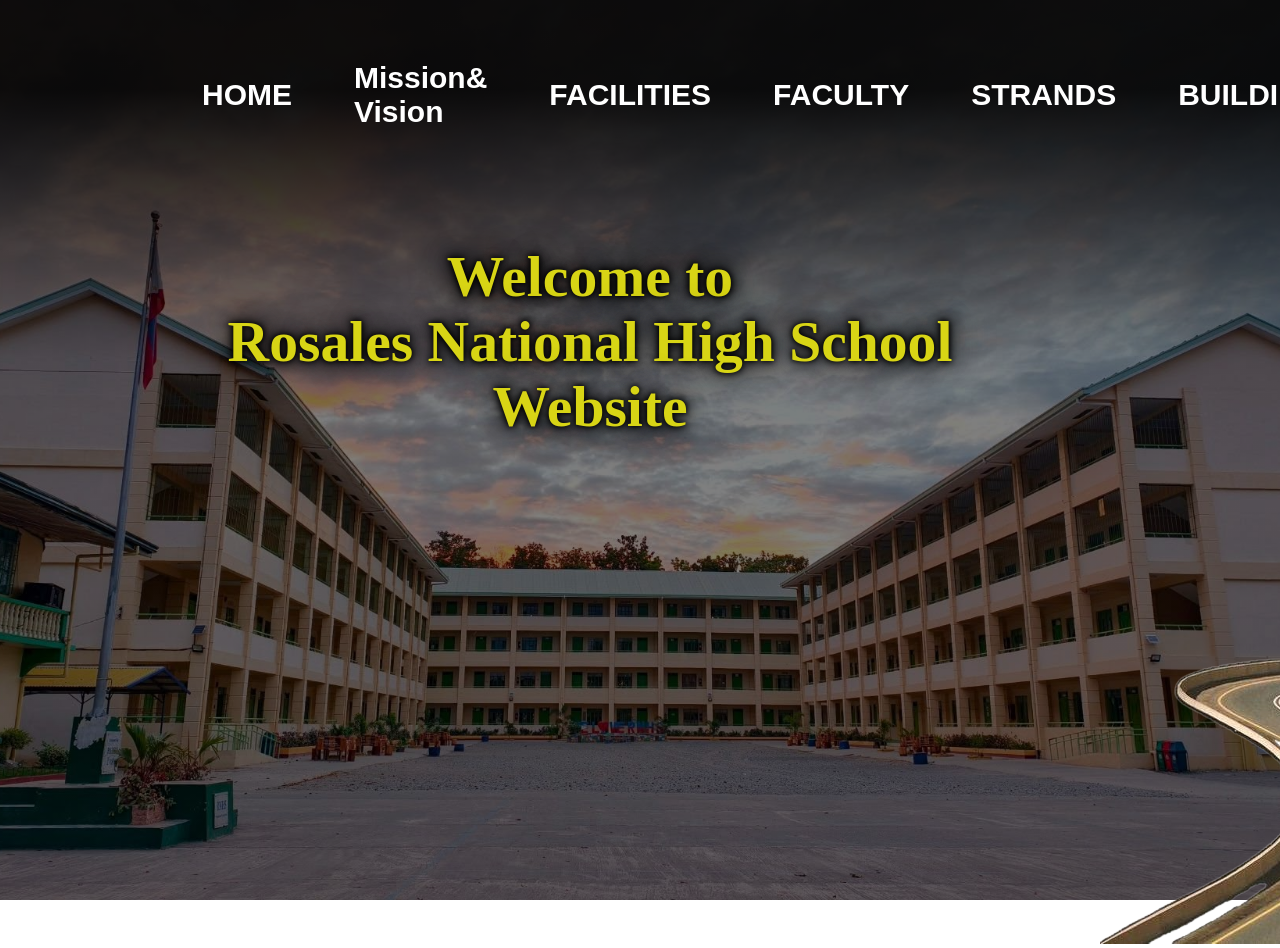
<file: index.html>
<!DOCTYPE html>
<html>
<head>
<title>RNHS web design</title>
<link rel="stylesheet" href="styles.css">
</head>




<body>
<div class="main">
<div class="navbar">
<div class="icon">
<div class="logo"><img src="rosaleslogo.png"></div>

</div>
<div>
<div>

    <div class="menu">
        <ui>
           <li><a href="./index.html">HOME</a></li> 
           <li><a href="./mnv.html">Mission& Vision</a></li> 
           <li><a href="./fas.html">FACILITIES</a></li> 
           <li><a href="./faculties.html">FACULTY</a></li> 
           <li><a href="./strand.html">STRANDS</a></li> 
           <li><a href="./map.html">BUILDINGS</a></li>
           <br>
           <br>
           <br>
           <br>
           <br>
           <br>
           <li><a href="./saul%20goodman.html">ALL RIGHTS RESERVED BY:</a></li> 
        </ui>
    </div>

</div>

<div>




    
   
    
     <br>
    <br>
    <br> <br>
    <br>
    <br>
    <br>
    <br>
     <br>
    <br>
    <br> <br>
    <br>
    <div class="glow">
    <h1>Welcome to <br><span>Rosales National High School <br>Website</span></h1>
</div>

 <div class="nice">
    <br> 
    <br>
<img src="nice.png">


</body>
</file>
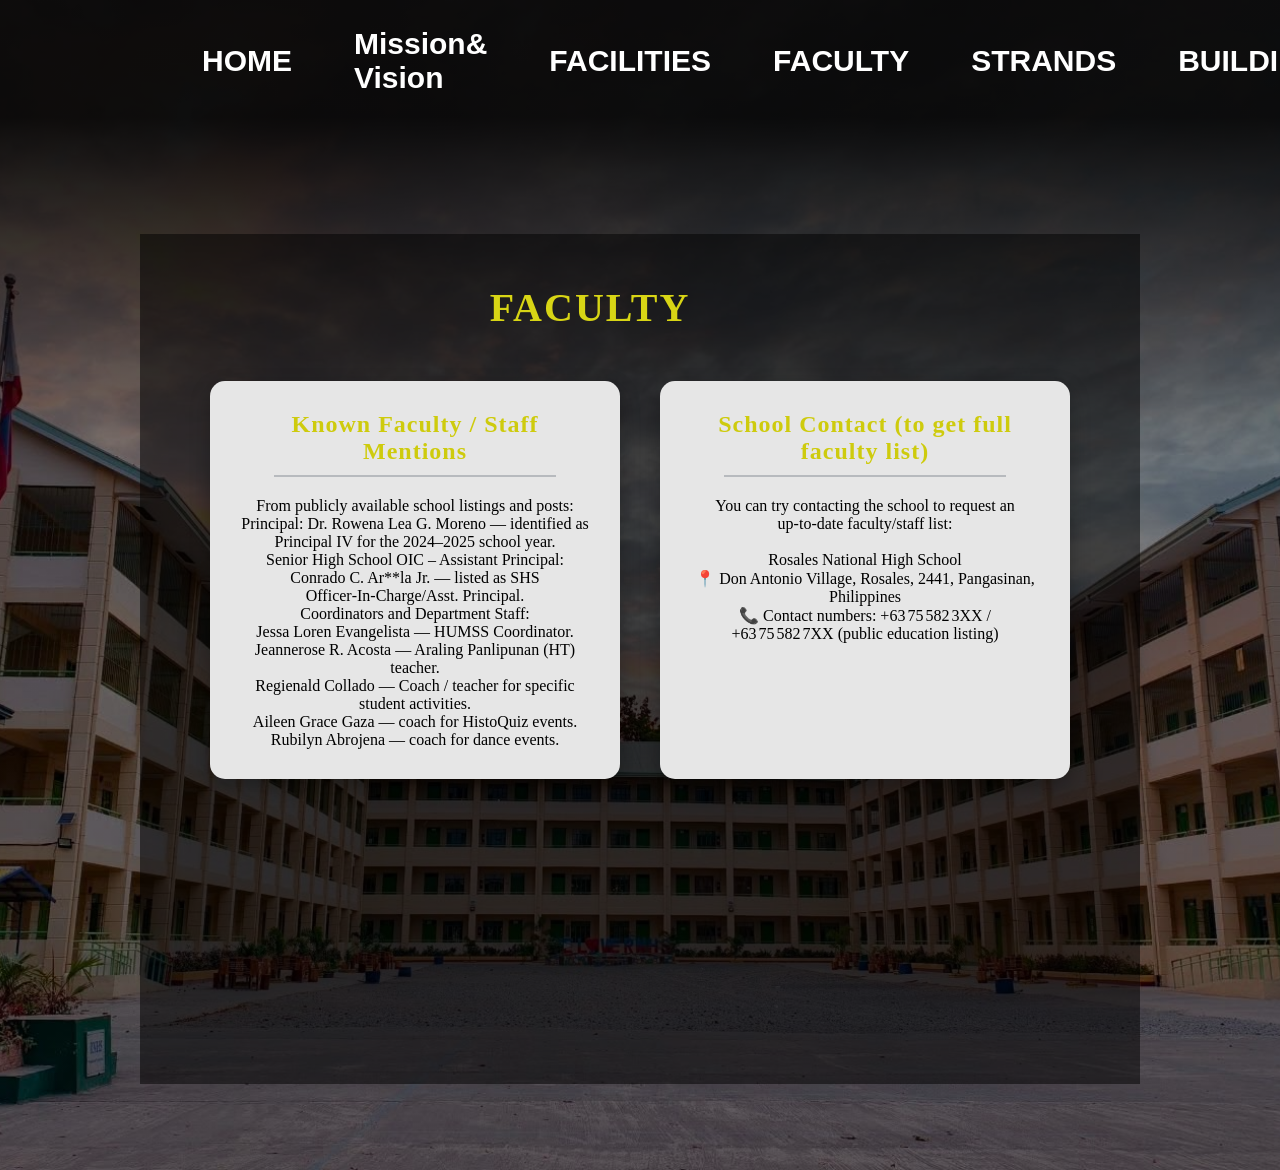
<file: faculties.html>
<!DOCTYPE html>
<html>
<head>
<title>RNHS web design</title>
<link rel="stylesheet" href="stylefac.css">
</head>




<body>
<div class="main">
<div class="navbar">
<div class="icon">
<div class="logo"><img src="rosaleslogo.png"></div>

</div>
<div>
<div>

    <div class="menu">
        <ui>
           <li><a href="./index.html">HOME</a></li> 
           <li><a href="./mnv.html">Mission& Vision</a></li> 
           <li><a href="./fas.html">FACILITIES</a></li> 
           <li><a href="./faculties.html">FACULTY</a></li> 
           <li><a href="./strand.html">STRANDS</a></li> 
           <li><a href="./map.html">BUILDINGS</a></li> 
        </ui>
    </div>

</div>

<div>




    
   
    
     <br>
    <br>
    <br> <br>
    <br>
    <br>
    <br>
    <br>
     <br>
    <br>
    <br> <br>
    <br>
    <div class="overlay">
        <h1 class="title">FACULTY</h1>

        <div class="card-container">
            <div class="card">
                <h2>Known Faculty / Staff Mentions</h2>
                <hr>
                <p>
                    

From publicly available school listings and posts:<br>

Principal: Dr. Rowena Lea G. Moreno — identified as Principal IV for the 2024–2025 school year.

<br>Senior High School OIC – Assistant Principal: Conrado C. Ar**la Jr. — listed as SHS Officer‑In‑Charge/Asst. Principal.

<br>Coordinators and Department Staff:

<br>Jessa Loren Evangelista — HUMSS Coordinator.

<br>Jeannerose R. Acosta — Araling Panlipunan (HT) teacher.

<br>Regienald Collado — Coach / teacher for specific student activities.

<br>Aileen Grace Gaza — coach for HistoQuiz events.

<br>Rubilyn Abrojena — coach for dance events.
            </div>

            <div class="card">
                <h2>School Contact (to get full faculty list)</h2>
                <hr>
                <p>
                    You can try contacting the school to request an up‑to‑date faculty/staff list: <br>

<br>Rosales National High School

<br>📍 Don Antonio Village, Rosales, 2441, Pangasinan, Philippines

<br>📞 Contact numbers: +63 75 582 3XX / +63 75 582 7XX (public education listing)
                </p>
            
        </div>
    </div>

 

</body>
</file>
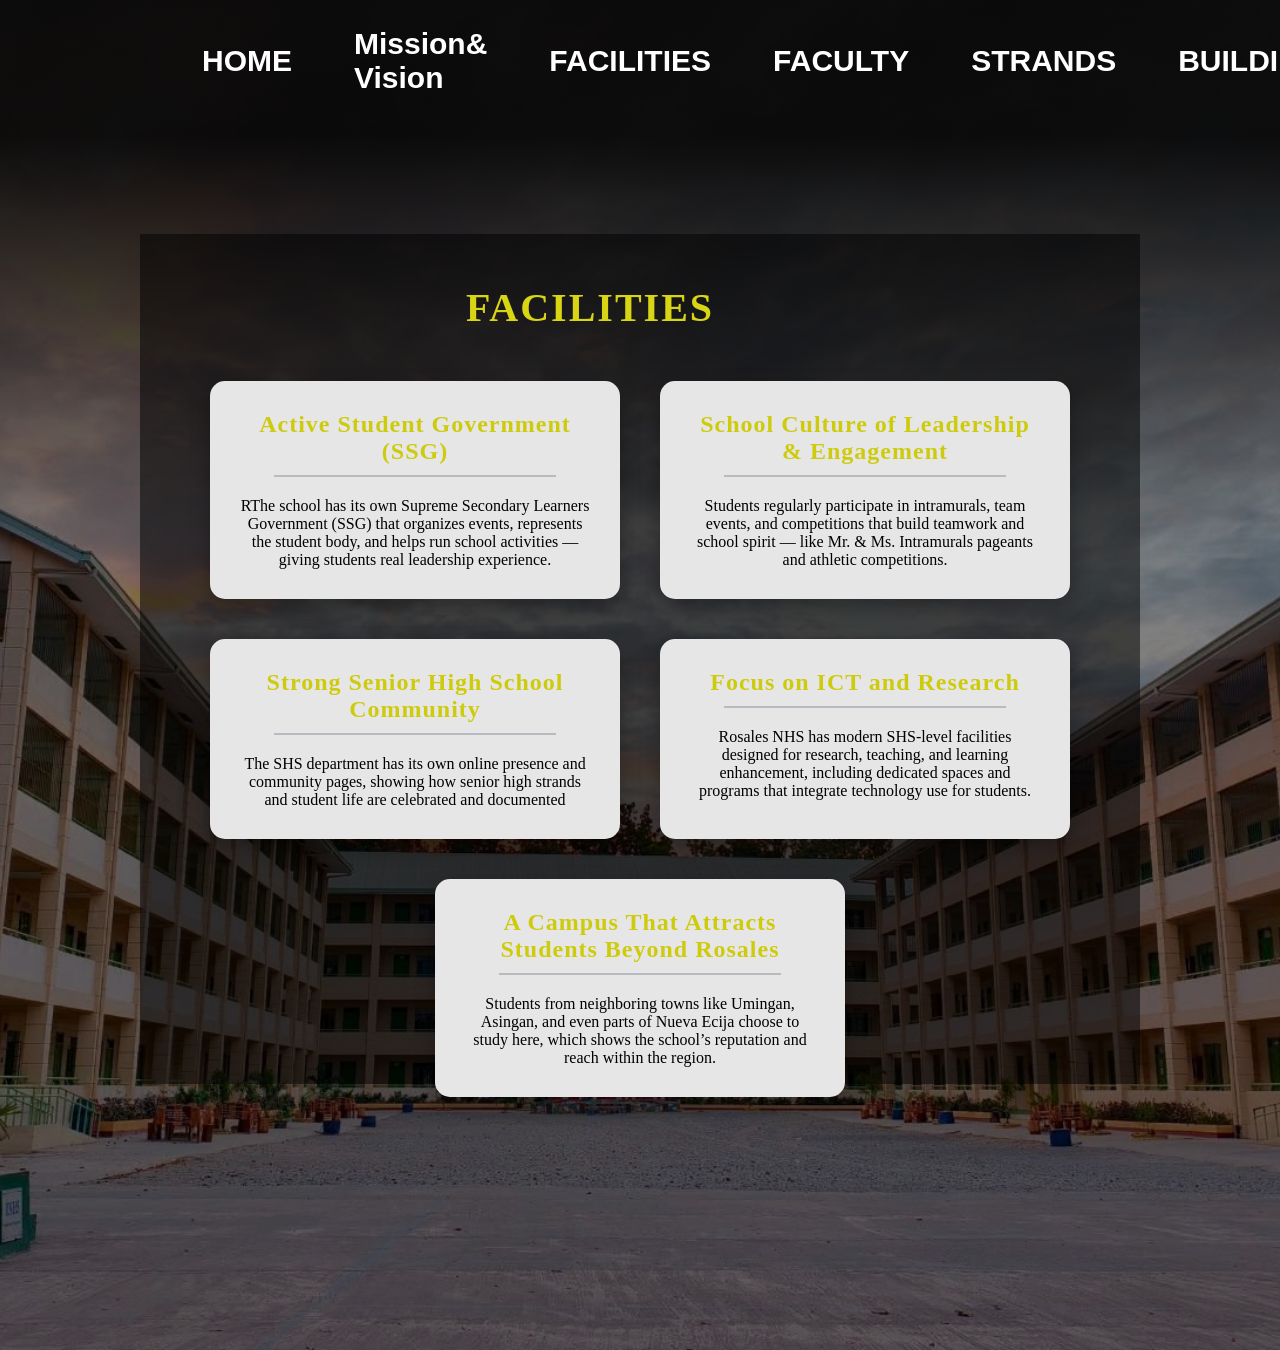
<file: fas.html>
<!DOCTYPE html>
<html>
<head>
<title>RNHS web design</title>
<link rel="stylesheet" href="stylefas.css">
</head>




<body>
<div class="main">
<div class="navbar">
<div class="icon">
<div class="logo"><img src="rosaleslogo.png"></div>

</div>
<div>
<div>

    <div class="menu">
        <ui>
           <li><a href="./index.html">HOME</a></li> 
           <li><a href="./mnv.html">Mission& Vision</a></li> 
           <li><a href="./fas.html">FACILITIES</a></li> 
           <li><a href="./faculties.html">FACULTY</a></li> 
           <li><a href="./strand.html">STRANDS</a></li> 
           <li><a href="./map.html">BUILDINGS</a></li>  
        </ui>
    </div>

</div>

<div>




    
   
    
     <br>
    <br>
    <br> <br>
    <br>
    <br>
    <br>
    <br>
     <br>
    <br>
    <br> <br>
    <br>
    <div class="overlay">
        <h1 class="title">FACILITIES</h1>

        <div class="card-container">
            <div class="card">
                <h2>Active Student Government (SSG)</h2>
                <hr>
                <p>
                    RThe school has its own Supreme Secondary Learners Government (SSG) that organizes events, represents the student body, and helps run school activities — giving students real leadership experience.
                </p>
            </div>

            <div class="card">
                <h2>School Culture of Leadership & Engagement</h2>
                <hr>
                <p>
                    Students regularly participate in intramurals, team events, and competitions that build teamwork and school spirit — like Mr. & Ms. Intramurals pageants and athletic competitions.
                </p>
            </div>
            <div class="card">
                <h2>Strong Senior High School Community</h2>
                <hr>
                <p>
                   The SHS department has its own online presence and community pages, showing how senior high strands and student life are celebrated and documented
                </p>
            </div><div class="card">
                <h2>Focus on ICT and Research</h2>
                <hr>
                <p>
                    Rosales NHS has modern SHS‑level facilities designed for research, teaching, and learning enhancement, including dedicated spaces and programs that integrate technology use for students.
                </p>
            </div><div class="card">
                <h2>A Campus That Attracts Students Beyond Rosales</h2>
                <hr>
                <p>
                   Students from neighboring towns like Umingan, Asingan, and even parts of Nueva Ecija choose to study here, which shows the school’s reputation and reach within the region.
                </p>
            </div>
        </div>
    </div>

 

</body>
</file>
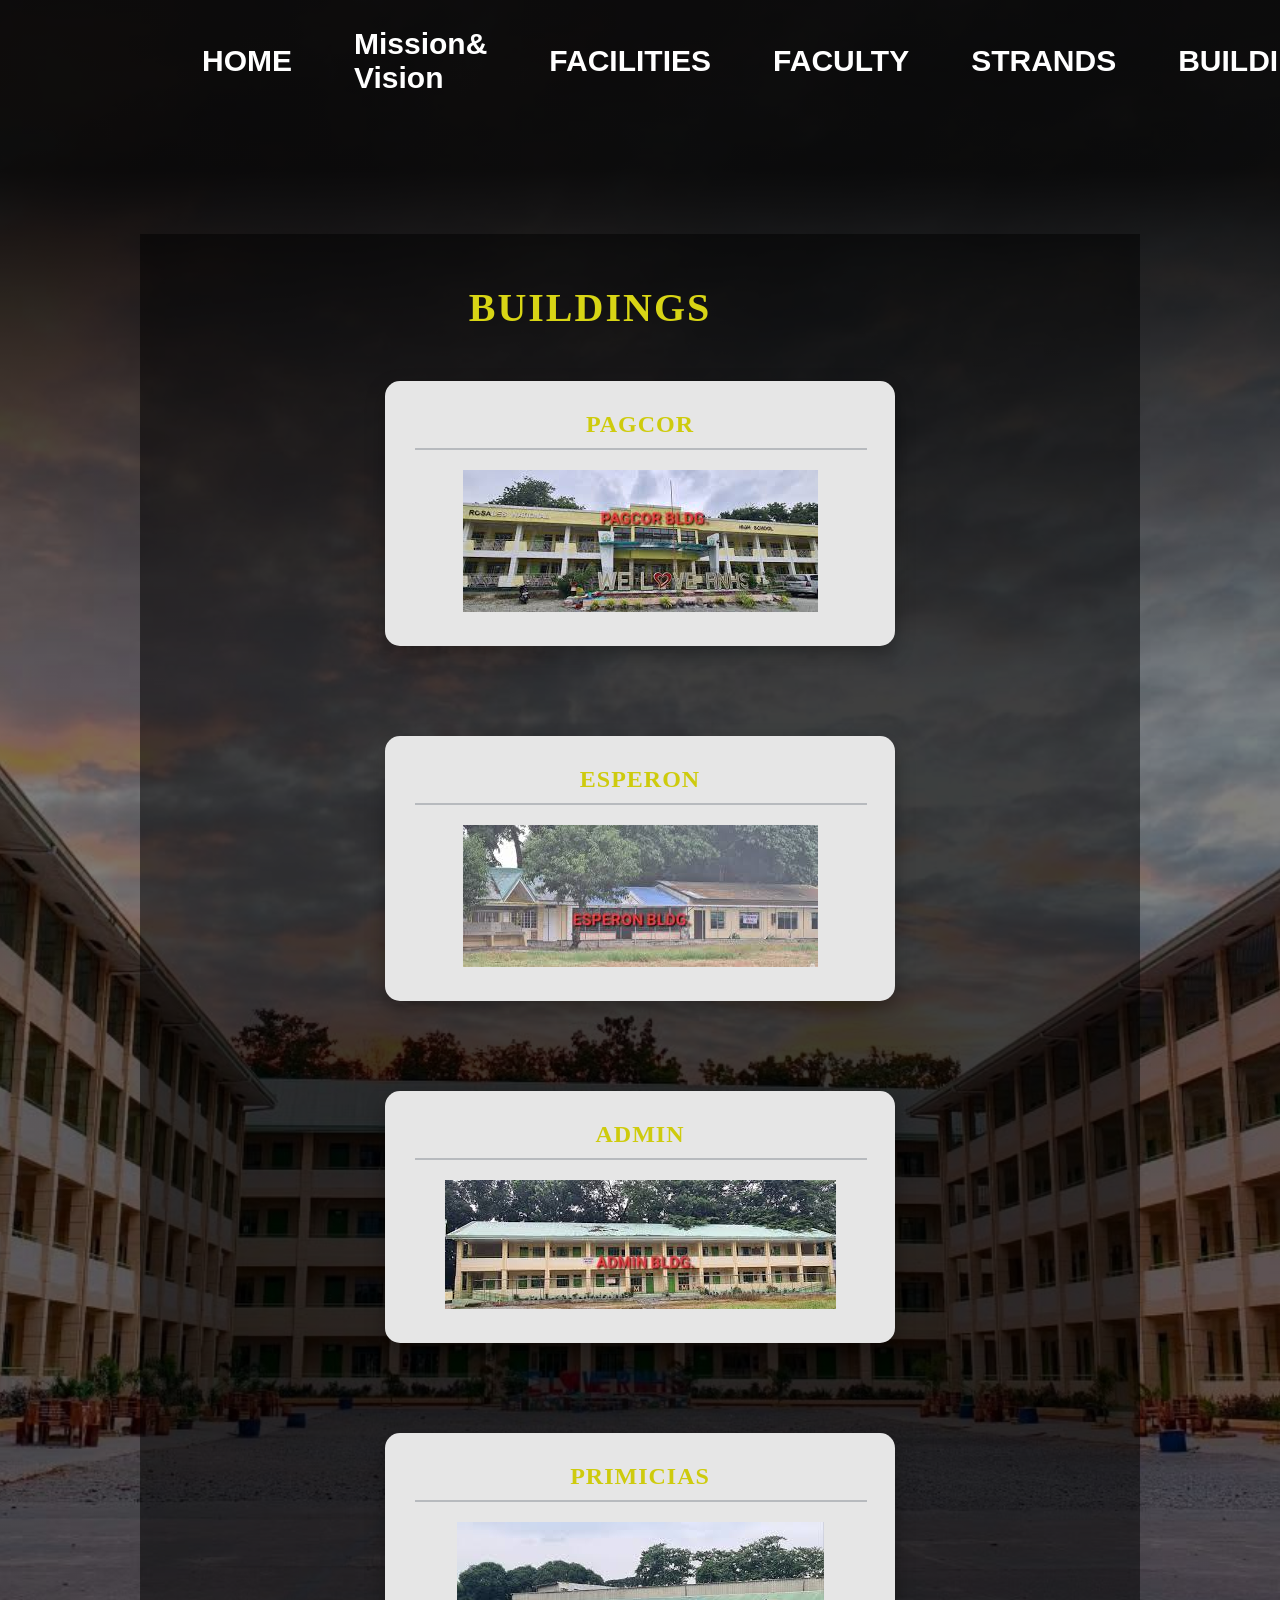
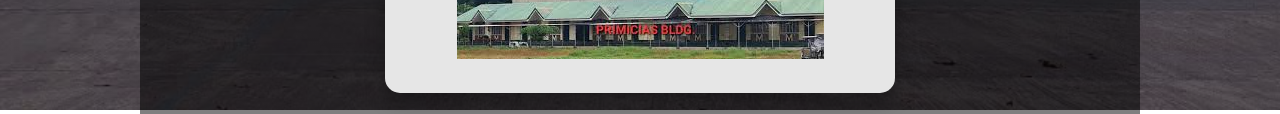
<file: map.html>
<!DOCTYPE html>
<html>
<head>
<title>RNHS web design</title>
<link rel="stylesheet" href="stylemap.css">
</head>




<body>
<div class="main">
<div class="navbar">
<div class="icon">
<div class="logo"><img src="rosaleslogo.png"></div>

</div>
<div>
<div>

    <div class="menu">
        <ui>
           <li><a href="./index.html">HOME</a></li> 
           <li><a href="./mnv.html">Mission& Vision</a></li> 
           <li><a href="./fas.html">FACILITIES</a></li> 
           <li><a href="./faculties.html">FACULTY</a></li> 
           <li><a href="./strand.html">STRANDS</a></li> 
           <li><a href="./map.html">BUILDINGS</a></li>  
        </ui>
    </div>

</div>

<div>




    
   
    
     <br>
    <br>
    <br> <br>
    <br>
    <br>
    <br>
    <br>
     <br>
    <br>
    <br> <br>
    <br>
    <div class="overlay">
        <h1 class="title">BUILDINGS</h1>

        <div class="card-container">
            <div class="card">
                <h2>PAGCOR</h2>
                <hr>
                <img src="pag.jpg" alt="pagcor of image">
            </div>

            <div class="card-container">
            <div class="card">
                <h2>ESPERON</h2>
                <hr>
                <img src="es.jpg" alt="pagcor of image">
            </div>
            <div class="card-container">
            <div class="card">
                <h2>ADMIN</h2>
                <hr>
                <img src="ad.jpg" alt="pagcor of image">
            </div>
            <div class="card-container">
            <div class="card">
                <h2>PRIMICIAS</h2>
                <hr>
                <img src="pri.jpg" alt="pagcor of image">
            </div>
        </div>
    </div>

 

</body>
</file>
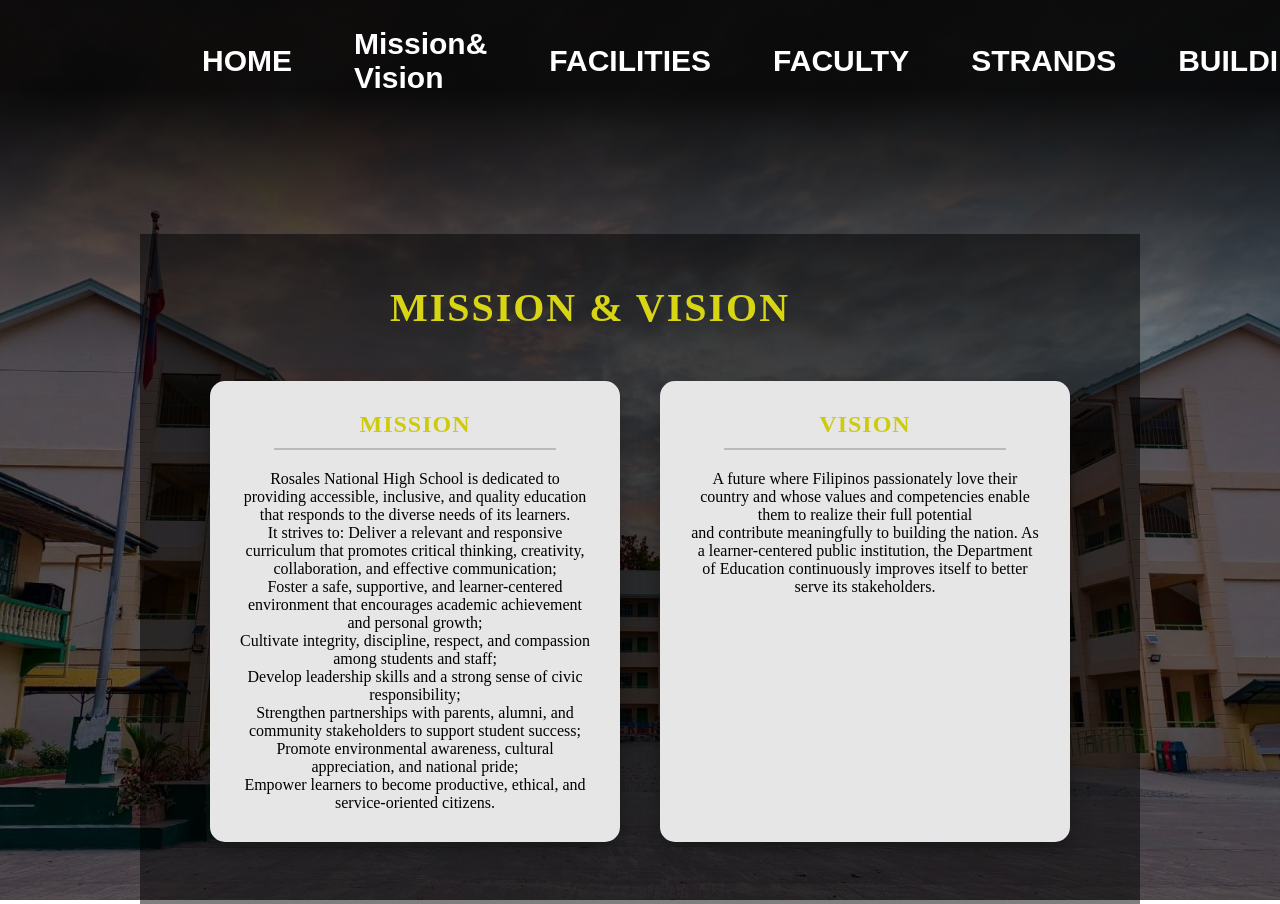
<file: mnv.html>
<!DOCTYPE html>
<html>
<head>
<title>RNHS web design</title>
<link rel="stylesheet" href="stylemnv.css">
</head>




<body>
<div class="main">
<div class="navbar">
<div class="icon">
<div class="logo"><img src="rosaleslogo.png"></div>

</div>
<div>
<div>

    <div class="menu">
        <ui>
           <li><a href="./index.html">HOME</a></li> 
           <li><a href="./mnv.html">Mission& Vision</a></li> 
           <li><a href="./fas.html">FACILITIES</a></li> 
           <li><a href="./faculties.html">FACULTY</a></li> 
           <li><a href="./strand.html">STRANDS</a></li> 
           <li><a href="./map.html">BUILDINGS</a></li>  
        </ui>
    </div>

</div>

<div>




    
   
    
     <br>
    <br>
    <br> <br>
    <br>
    <br>
    <br>
    <br>
     <br>
    <br>
    <br> <br>
    <br>
    <div class="overlay">
        <h1 class="title">MISSION & VISION</h1>

        <div class="card-container">
            <div class="card">
                <h2>MISSION</h2>
                <hr>
                <p>
                    Rosales National High School is dedicated to providing accessible, inclusive, and quality education that responds to the diverse needs of its learners.<br> It strives to:

Deliver a relevant and responsive curriculum that promotes critical thinking, creativity, collaboration, and effective communication;<br>

Foster a safe, supportive, and learner-centered environment that encourages academic achievement and personal growth;<br>

Cultivate integrity, discipline, respect, and compassion among students and staff;<br>

Develop leadership skills and a strong sense of civic responsibility;<br>

Strengthen partnerships with parents, alumni, and community stakeholders to support student success;<br>

Promote environmental awareness, cultural appreciation, and national pride;<br>

Empower learners to become productive, ethical, and service-oriented citizens.
                </p>
            </div>

            <div class="card">
                <h2>VISION</h2>
                <hr>
                <p>
                    A future where Filipinos passionately love their country and whose values and competencies enable them to realize their full potential<br> and contribute meaningfully to building the nation.
As a learner-centered public institution, the Department of Education continuously improves itself to better serve its stakeholders.
                </p>
            </div>
        </div>
    </div>

 

</body>
</file>
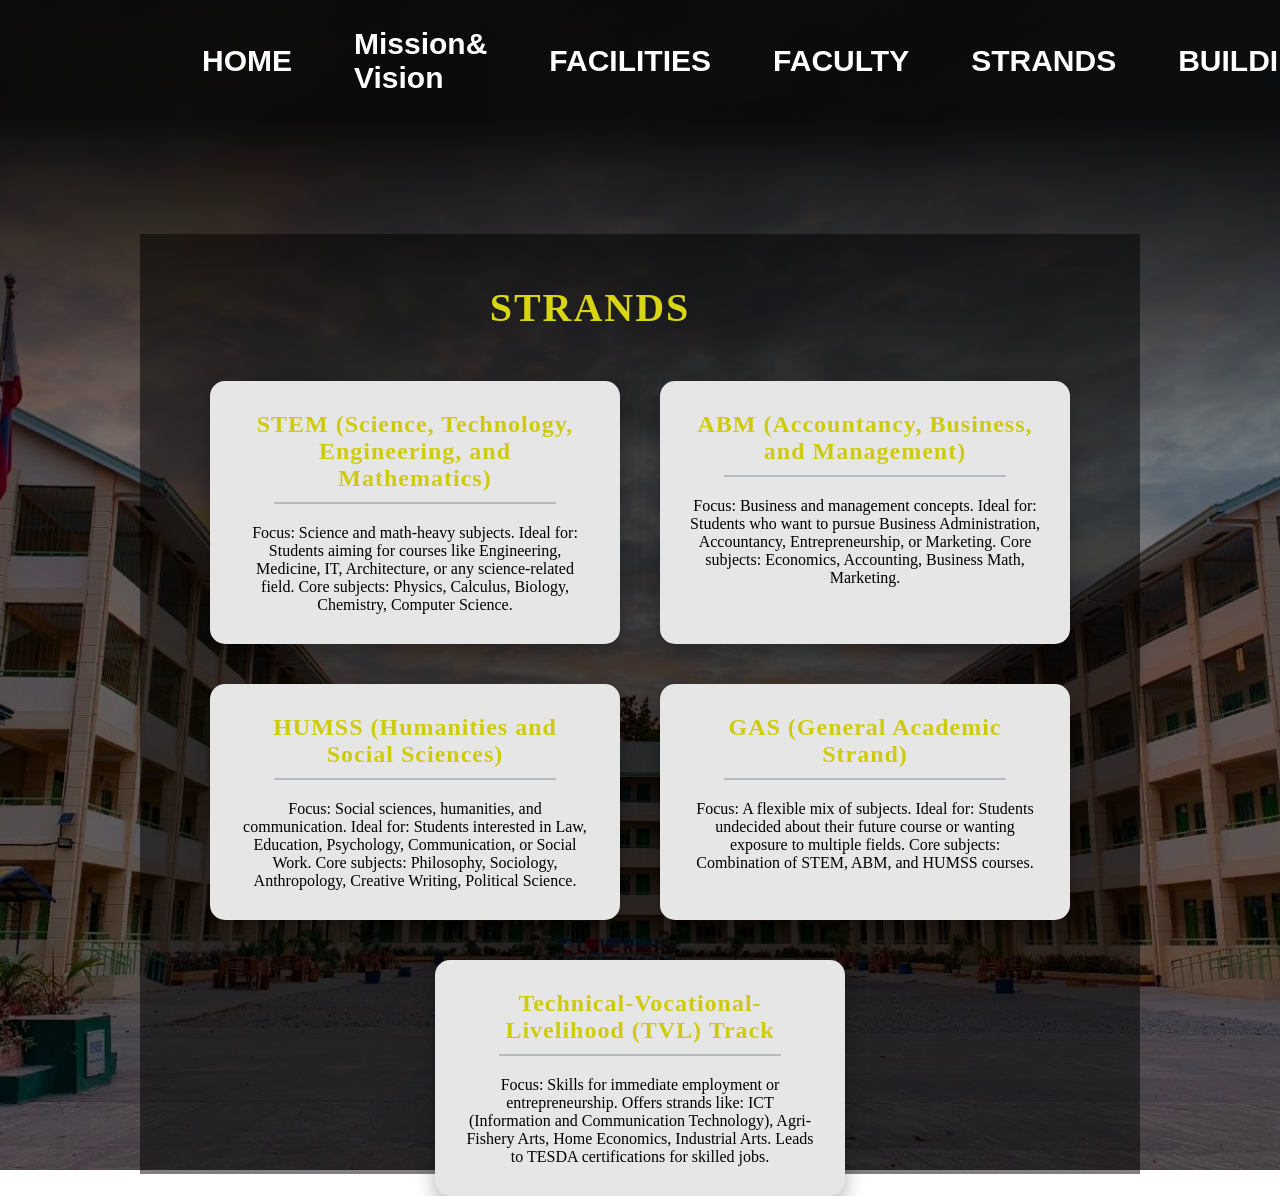
<file: strand.html>
<!DOCTYPE html>
<html>
<head>
<title>RNHS web design</title>
<link rel="stylesheet" href="stylestr.css">
</head>




<body>
<div class="main">
<div class="navbar">
<div class="icon">
<div class="logo"><img src="rosaleslogo.png"></div>

</div>
<div>
<div>

    <div class="menu">
        <ui>
           <li><a href="./index.html">HOME</a></li> 
           <li><a href="./mnv.html">Mission& Vision</a></li> 
           <li><a href="./fas.html">FACILITIES</a></li> 
           <li><a href="./faculties.html">FACULTY</a></li> 
           <li><a href="./strand.html">STRANDS</a></li> 
           <li><a href="./map.html">BUILDINGS</a></li>  
        </ui>
    </div>

</div>

<div>




    
   
    
     <br>
    <br>
    <br> <br>
    <br>
    <br>
    <br>
    <br>
     <br>
    <br>
    <br> <br>
    <br>
    <div class="overlay">
        <h1 class="title">STRANDS</h1>

        <div class="card-container">
            <div class="card">
                <h2>STEM (Science, Technology, Engineering, and Mathematics)</h2>
                <hr>
                <p>
                    Focus: Science and math-heavy subjects.

Ideal for: Students aiming for courses like Engineering, Medicine, IT, Architecture, or any science-related field.

Core subjects: Physics, Calculus, Biology, Chemistry, Computer Science.
                </p>
            </div>

            <div class="card">
                <h2>ABM (Accountancy, Business, and Management)</h2>
                <hr>
                <p>
                    Focus: Business and management concepts.

Ideal for: Students who want to pursue Business Administration, Accountancy, Entrepreneurship, or Marketing.

Core subjects: Economics, Accounting, Business Math, Marketing.
                </p>
            </div>
            <div class="card">
                <h2>HUMSS (Humanities and Social Sciences)</h2>
                <hr>
                <p>
                   Focus: Social sciences, humanities, and communication.

Ideal for: Students interested in Law, Education, Psychology, Communication, or Social Work.

Core subjects: Philosophy, Sociology, Anthropology, Creative Writing, Political Science.
                </p>
            </div>
            <div class="card">
                <h2>GAS (General Academic Strand)</h2>
                <hr>
                <p>
                    Focus: A flexible mix of subjects.

Ideal for: Students undecided about their future course or wanting exposure to multiple fields.

Core subjects: Combination of STEM, ABM, and HUMSS courses.
                </p>
            </div>
            <div class="card">
                <h2>Technical-Vocational-Livelihood (TVL) Track</h2>
                <hr>
                <p>

Focus: Skills for immediate employment or entrepreneurship.

Offers strands like: ICT (Information and Communication Technology), Agri-Fishery Arts, Home Economics, Industrial Arts.

Leads to TESDA certifications for skilled jobs.
                </p>
            </div>
        </div>
    </div>

 

</body>
</file>
<file: styles.css>
*{
margin: 0;
padding: 0;
}

.main{
width: 100%;
background: linear-gradient(to bottom, rgba(0, 0, 0, 0.945)10%,rgba(0,0,0,0.5)40%), url("rosales.jpg");
background-position: center;
background-size: cover;
height: 100vh;  

}

.navbar{
width: 1000px;
height: 75px;
margin: auto;

}

.icon{
width: 0px;
float: left;
height: 0px;

}

.logo{
margin: 0%;
margin-left: 0%;
margin-top: 0%;
padding-right: 250px;
float: right;
padding-top: 10px;
}

.menu{
width: 400px;
float: left;
height: 70px;
}

.content{
align-content: center;
padding-right: 20%;
padding-top: 0%;


}

.glow {
  color: #000000;
  text-shadow:
    0 0 5px #000000,
    0 0 10px #000000,
    0 0 20px #000000,
    0 0 40px #000000;
}

h1 {
    padding-top: 1%;
    padding-right: 10%;
    text-align: center;
    color: #d8d515;
    font-size: 360%;
    font-family: Cambria, Cochin, Georgia, Times, 'Times New Roman', serif;
}

header img {
  width: 1110%;
  height: 110px;
  object-fit: contain;
}

ui{
    float: left;
    display: flex;
    justify-content: center;
    align-items: center;
}

ui li{
    list-style: none;
    margin-left: 62px;
    margin-top: 27px;
    font-size: 30px;
}

ui li a{
    text-decoration: none;
    color: #ffffff;
    font-family: Arial;
    font-weight: bold;
    transition: 0.4s ease-in-out;
}
ui li a:hover{
    color: blue;
}


.nice{
margin-left: 96%;
margin-top: 2px;
padding-right: 110px;

}

.nice2 {
margin-left: 0%;
margin-top: 0px;
padding-right: 0px;
padding-top: 100%;
}
</file>
<file: stylefac.css>
*{
margin: 0;
padding: 0;
}

.main{
width: 100%;
background: linear-gradient(to bottom, rgba(0, 0, 0, 0.945)10%,rgba(0,0,0,0.5)40%), url("rosales.jpg");
background-position: center;
background-size: cover;
height: 130vh;  

}

.navbar{
width: 1000px;
height: 75px;
margin: auto;

}

.icon{
width: 0px;
float: left;
height: 0px;

}

.logo{
margin: 0%;
margin-left: 0%;
margin-top: 0%;
padding-right: 250px;
float: right;
padding-top: 10px;
}

.menu{
width: 400px;
float: left;
height: 70px;
}

.content{
align-content: center;
padding-right: 20%;
padding-top: 0%;


}

.glow {
  color: #000000;
  text-shadow:
    0 0 5px #000000,
    0 0 10px #000000,
    0 0 20px #000000,
    0 0 40px #000000;
}

h1 {
    padding-top: 1%;
    padding-right: 10%;
    text-align: center;
    color: #d8d515;
    font-size: 360%;
    font-family: Cambria, Cochin, Georgia, Times, 'Times New Roman', serif;
}

header img {
  width: 1110%;
  height: 110px;
  object-fit: contain;
}

ui{
    float: left;
    display: flex;
    justify-content: center;
    align-items: center;
}

ui li{
    list-style: none;
    margin-left: 62px;
    margin-top: 27px;
    font-size: 30px;
}

ui li a{
    text-decoration: none;
    color: #ffffff;
    font-family: Arial;
    font-weight: bold;
    transition: 0.4s ease-in-out;
}
ui li a:hover{
    color: blue;
}


.nice{
margin-left: 96%;
margin-top: 2px;
padding-right: 110px;

}

.nice2 {
margin-left: 0%;
margin-top: 0px;
padding-right: 0px;
padding-top: 100%;
}

/* Dark Overlay */
.overlay {
    background: rgba(0, 0, 0, 0.5);
    height: 90vh;
    text-align: center;
    color: white;
    padding-top: 40px;
}

/* Title */
.title {
    font-size: 40px;
    letter-spacing: 2px;
}

/* Container */
.card-container {
    display: flex;
    justify-content: center;
    gap: 40px;
    margin-top: 50px;
    flex-wrap: wrap;
}

/* Card Style */
.card {
    background: #e6e6e6;
    color: black;
    width: 350px;
    padding: 30px;
    border-radius: 15px;
    box-shadow: 0 8px 20px rgba(0,0,0,0.3);
}

/* Headings */
.card h2 {
    color: #cecb0d;
    letter-spacing: 1px;
}

/* Line under heading */
.card hr {
    border: 1px solid #b7babe;
    width: 80%;
    margin: 10px auto 20px auto;
}

.card {
    background: #e6e6e6;
    color: black;
    width: 350px;
    padding: 30px;
    border-radius: 15px;
    box-shadow: 0 8px 20px rgba(0,0,0,0.3);
    
    transition: all 0.4s ease;   /* Smooth animation */
}

/* 🔥 Hover Effect */
.card:hover {
    transform: translateY(-10px) scale(1.03);
    box-shadow: 0 15px 30px rgba(0,0,0,0.5);
}
</file>
<file: stylefas.css>
*{
margin: 0;
padding: 0;
}

.main{
width: 100%;
background: linear-gradient(to bottom, rgba(0, 0, 0, 0.945)10%,rgba(0,0,0,0.5)40%), url("rosales.jpg");
background-position: center;
background-size: cover;
height: 150vh;  

}

.navbar{
width: 1000px;
height: 75px;
margin: auto;

}

.icon{
width: 0px;
float: left;
height: 0px;

}

.logo{
margin: 0%;
margin-left: 0%;
margin-top: 0%;
padding-right: 250px;
float: right;
padding-top: 10px;
}

.menu{
width: 400px;
float: left;
height: 70px;
}

.content{
align-content: center;
padding-right: 20%;
padding-top: 0%;


}

.glow {
  color: #000000;
  text-shadow:
    0 0 5px #000000,
    0 0 10px #000000,
    0 0 20px #000000,
    0 0 40px #000000;
}

h1 {
    padding-top: 1%;
    padding-right: 10%;
    text-align: center;
    color: #d8d515;
    font-size: 360%;
    font-family: Cambria, Cochin, Georgia, Times, 'Times New Roman', serif;
}

header img {
  width: 1110%;
  height: 110px;
  object-fit: contain;
}

ui{
    float: left;
    display: flex;
    justify-content: center;
    align-items: center;
}

ui li{
    list-style: none;
    margin-left: 62px;
    margin-top: 27px;
    font-size: 30px;
}

ui li a{
    text-decoration: none;
    color: #ffffff;
    font-family: Arial;
    font-weight: bold;
    transition: 0.4s ease-in-out;
}
ui li a:hover{
    color: blue;
}


.nice{
margin-left: 96%;
margin-top: 2px;
padding-right: 110px;

}

.nice2 {
margin-left: 0%;
margin-top: 0px;
padding-right: 0px;
padding-top: 100%;
}

/* Dark Overlay */
.overlay {
    background: rgba(0, 0, 0, 0.5);
    height: 90vh;
    text-align: center;
    color: white;
    padding-top: 40px;
}

/* Title */
.title {
    font-size: 40px;
    letter-spacing: 2px;
}

/* Container */
.card-container {
    display: flex;
    justify-content: center;
    gap: 40px;
    margin-top: 50px;
    flex-wrap: wrap;
}

/* Card Style */
.card {
    background: #e6e6e6;
    color: black;
    width: 350px;
    padding: 30px;
    border-radius: 15px;
    box-shadow: 0 8px 20px rgba(0,0,0,0.3);
}

/* Headings */
.card h2 {
    color: #cecb0d;
    letter-spacing: 1px;
}

/* Line under heading */
.card hr {
    border: 1px solid #b7babe;
    width: 80%;
    margin: 10px auto 20px auto;
}

.card {
    background: #e6e6e6;
    color: black;
    width: 350px;
    padding: 30px;
    border-radius: 15px;
    box-shadow: 0 8px 20px rgba(0,0,0,0.3);
    
    transition: all 0.4s ease;   /* Smooth animation */
}

/* 🔥 Hover Effect */
.card:hover {
    transform: translateY(-10px) scale(1.03);
    box-shadow: 0 15px 30px rgba(0,0,0,0.5);
}
</file>
<file: stylemap.css>
*{
margin: 0;
padding: 0;
}

.main{
width: 100%;
background: linear-gradient(to bottom, rgba(0, 0, 0, 0.945)10%,rgba(0,0,0,0.5)40%), url("rosales.jpg");
background-position: center;
background-size: cover;
height: 190vh;  

}

.navbar{
width: 1000px;
height: 75px;
margin: auto;

}

.icon{
width: 0px;
float: left;
height: 0px;

}

.logo{
margin: 0%;
margin-left: 0%;
margin-top: 0%;
padding-right: 250px;
float: right;
padding-top: 10px;
}

.menu{
width: 400px;
float: left;
height: 70px;
}

.content{
align-content: center;
padding-right: 20%;
padding-top: 0%;


}

.glow {
  color: #000000;
  text-shadow:
    0 0 5px #000000,
    0 0 10px #000000,
    0 0 20px #000000,
    0 0 40px #000000;
}

h1 {
    padding-top: 1%;
    padding-right: 10%;
    text-align: center;
    color: #d8d515;
    font-size: 360%;
    font-family: Cambria, Cochin, Georgia, Times, 'Times New Roman', serif;
}

header img {
  width: 1110%;
  height: 110px;
  object-fit: contain;
}

ui{
    float: left;
    display: flex;
    justify-content: center;
    align-items: center;
}

ui li{
    list-style: none;
    margin-left: 62px;
    margin-top: 27px;
    font-size: 30px;
}

ui li a{
    text-decoration: none;
    color: #ffffff;
    font-family: Arial;
    font-weight: bold;
    transition: 0.4s ease-in-out;
}
ui li a:hover{
    color: blue;
}


.nice{
margin-left: 96%;
margin-top: 2px;
padding-right: 110px;

}

.nice2 {
margin-left: 0%;
margin-top: 0px;
padding-right: 0px;
padding-top: 100%;
}

/* Dark Overlay */
.overlay {
    background: rgba(0, 0, 0, 0.5);
    height: 160vh;
    text-align: center;
    color: white;
    padding-top: 40px;
}

/* Title */
.title {
    font-size: 40px;
    letter-spacing: 2px;
}

/* Container */
.card-container {
    display: flex;
    justify-content: center;
    gap: 40px;
    margin-top: 50px;
    flex-wrap: wrap;
}

/* Card Style */
.card {
    background: #e6e6e6;
    color: black;
    width: 350px;
    padding: 30px;
    border-radius: 15px;
    box-shadow: 0 8px 20px rgba(0,0,0,0.3);
}

/* Headings */
.card h2 {
    color: #cecb0d;
    letter-spacing: 1px;
}

/* Line under heading */
.card hr {
    border: 1px solid #b7babe;
    width: 100%;
    margin: 10px auto 20px auto;
}

.card {
    background: #e6e6e6;
    color: black;
    width: 450px;
    padding: 30px;
    border-radius: 15px;
    box-shadow: 0 8px 20px rgba(0,0,0,0.3);
    
    transition: all 0.4s ease;   /* Smooth animation */
}

/* 🔥 Hover Effect */
.card:hover {
    transform: translateY(-10px) scale(1.03);
    box-shadow: 0 15px 30px rgba(0,0,0,0.5);
}
</file>
<file: stylemnv.css>
*{
margin: 0;
padding: 0;
}

.main{
width: 100%;
background: linear-gradient(to bottom, rgba(0, 0, 0, 0.945)10%,rgba(0,0,0,0.5)40%), url("rosales.jpg");
background-position: center;
background-size: cover;
height: 100vh;  

}

.navbar{
width: 1000px;
height: 75px;
margin: auto;

}

.icon{
width: 0px;
float: left;
height: 0px;

}

.logo{
margin: 0%;
margin-left: 0%;
margin-top: 0%;
padding-right: 250px;
float: right;
padding-top: 10px;
}

.menu{
width: 400px;
float: left;
height: 70px;
}

.content{
align-content: center;
padding-right: 20%;
padding-top: 0%;


}

.glow {
  color: #000000;
  text-shadow:
    0 0 5px #000000,
    0 0 10px #000000,
    0 0 20px #000000,
    0 0 40px #000000;
}

h1 {
    padding-top: 1%;
    padding-right: 10%;
    text-align: center;
    color: #d8d515;
    font-size: 360%;
    font-family: Cambria, Cochin, Georgia, Times, 'Times New Roman', serif;
}

header img {
  width: 1110%;
  height: 110px;
  object-fit: contain;
}

ui{
    float: left;
    display: flex;
    justify-content: center;
    align-items: center;
}

ui li{
    list-style: none;
    margin-left: 62px;
    margin-top: 27px;
    font-size: 30px;
}

ui li a{
    text-decoration: none;
    color: #ffffff;
    font-family: Arial;
    font-weight: bold;
    transition: 0.4s ease-in-out;
}
ui li a:hover{
    color: blue;
}


.nice{
margin-left: 96%;
margin-top: 2px;
padding-right: 110px;

}

.nice2 {
margin-left: 0%;
margin-top: 0px;
padding-right: 0px;
padding-top: 100%;
}

/* Dark Overlay */
.overlay {
    background: rgba(0, 0, 0, 0.5);
    height: 70vh;
    text-align: center;
    color: white;
    padding-top: 40px;
}

/* Title */
.title {
    font-size: 40px;
    letter-spacing: 2px;
}

/* Container */
.card-container {
    display: flex;
    justify-content: center;
    gap: 40px;
    margin-top: 50px;
    flex-wrap: wrap;
}

/* Card Style */
.card {
    background: #e6e6e6;
    color: black;
    width: 350px;
    padding: 30px;
    border-radius: 15px;
    box-shadow: 0 8px 20px rgba(0,0,0,0.3);
}

/* Headings */
.card h2 {
    color: #cecb0d;
    letter-spacing: 1px;
}

/* Line under heading */
.card hr {
    border: 1px solid #b7babe;
    width: 80%;
    margin: 10px auto 20px auto;
}

.card {
    background: #e6e6e6;
    color: black;
    width: 350px;
    padding: 30px;
    border-radius: 15px;
    box-shadow: 0 8px 20px rgba(0,0,0,0.3);
    
    transition: all 0.4s ease;   /* Smooth animation */
}

/* 🔥 Hover Effect */
.card:hover {
    transform: translateY(-10px) scale(1.03);
    box-shadow: 0 15px 30px rgba(0,0,0,0.5);
}
</file>
<file: stylestr.css>
*{
margin: 0;
padding: 0;
}

.main{
width: 100%;
background: linear-gradient(to bottom, rgba(0, 0, 0, 0.945)10%,rgba(0,0,0,0.5)40%), url("rosales.jpg");
background-position: center;
background-size: cover;
height: 130vh;  

}

.navbar{
width: 1000px;
height: 75px;
margin: auto;

}

.icon{
width: 0px;
float: left;
height: 0px;

}

.logo{
margin: 0%;
margin-left: 0%;
margin-top: 0%;
padding-right: 250px;
float: right;
padding-top: 10px;
}

.menu{
width: 400px;
float: left;
height: 70px;
}

.content{
align-content: center;
padding-right: 20%;
padding-top: 0%;


}

.glow {
  color: #000000;
  text-shadow:
    0 0 5px #000000,
    0 0 10px #000000,
    0 0 20px #000000,
    0 0 40px #000000;
}

h1 {
    padding-top: 1%;
    padding-right: 10%;
    text-align: center;
    color: #d8d515;
    font-size: 360%;
    font-family: Cambria, Cochin, Georgia, Times, 'Times New Roman', serif;
}

header img {
  width: 1110%;
  height: 110px;
  object-fit: contain;
}

ui{
    float: left;
    display: flex;
    justify-content: center;
    align-items: center;
}

ui li{
    list-style: none;
    margin-left: 62px;
    margin-top: 27px;
    font-size: 30px;
}

ui li a{
    text-decoration: none;
    color: #ffffff;
    font-family: Arial;
    font-weight: bold;
    transition: 0.4s ease-in-out;
}
ui li a:hover{
    color: blue;
}


.nice{
margin-left: 96%;
margin-top: 2px;
padding-right: 110px;

}

.nice2 {
margin-left: 0%;
margin-top: 0px;
padding-right: 0px;
padding-top: 100%;
}

/* Dark Overlay */
.overlay {
    background: rgba(0, 0, 0, 0.5);
    height: 100vh;
    text-align: center;
    color: white;
    padding-top: 40px;
}

/* Title */
.title {
    font-size: 40px;
    letter-spacing: 2px;
}

/* Container */
.card-container {
    display: flex;
    justify-content: center;
    gap: 40px;
    margin-top: 50px;
    flex-wrap: wrap;
}

/* Card Style */
.card {
    background: #e6e6e6;
    color: black;
    width: 350px;
    padding: 30px;
    border-radius: 15px;
    box-shadow: 0 8px 20px rgba(0,0,0,0.3);
}

/* Headings */
.card h2 {
    color: #cecb0d;
    letter-spacing: 1px;
}

/* Line under heading */
.card hr {
    border: 1px solid #b7babe;
    width: 80%;
    margin: 10px auto 20px auto;
}

.card {
    background: #e6e6e6;
    color: black;
    width: 350px;
    padding: 30px;
    border-radius: 15px;
    box-shadow: 0 8px 20px rgba(0,0,0,0.3);
    
    transition: all 0.4s ease;   /* Smooth animation */
}

/* 🔥 Hover Effect */
.card:hover {
    transform: translateY(-10px) scale(1.03);
    box-shadow: 0 15px 30px rgba(0,0,0,0.5);
}
</file>
